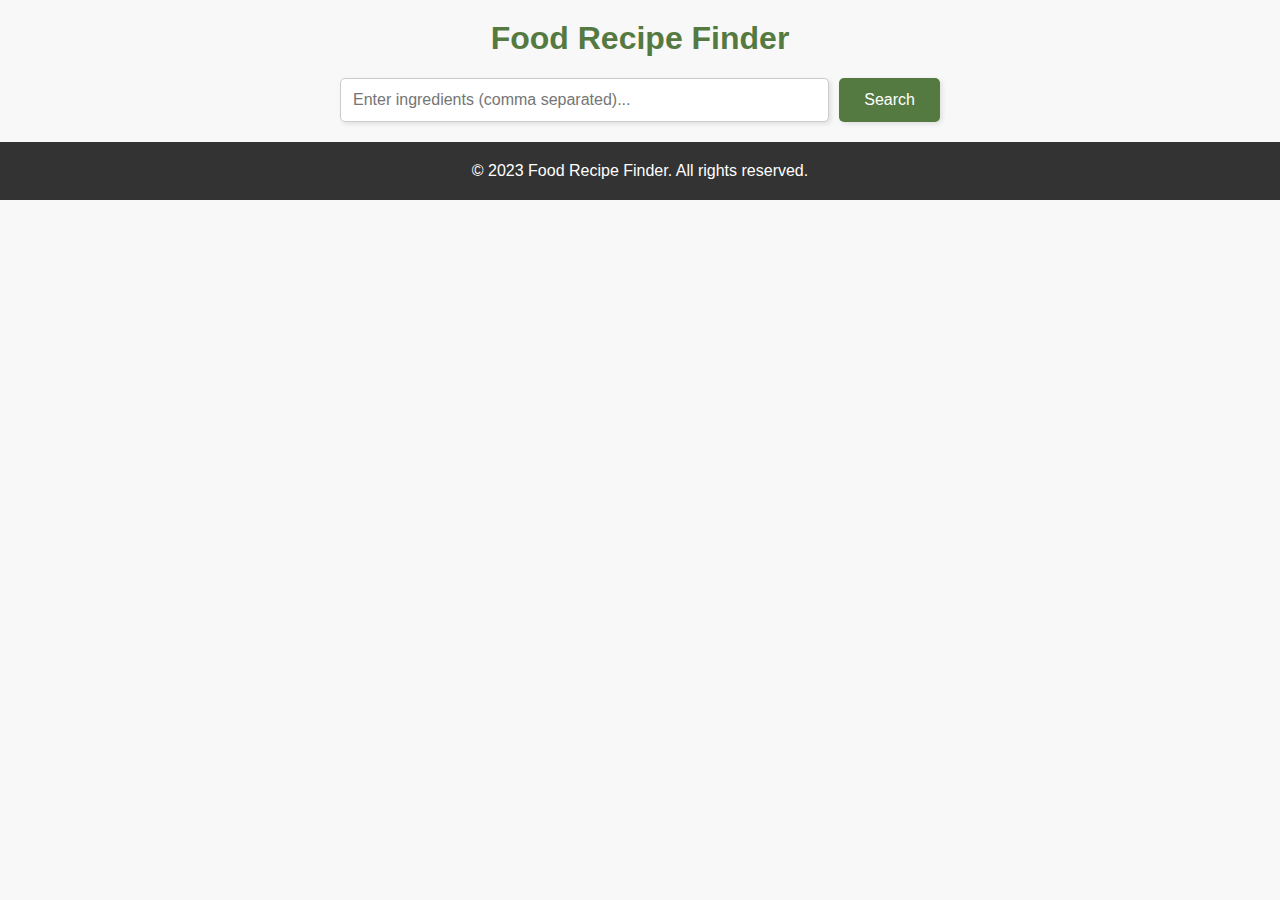
<file: MainCode/Website/FP FIN/spoon.html>
<!DOCTYPE html>
<html lang="en">
<head>
    <meta charset="UTF-8">
    <meta name="viewport" content="width=device-width, initial-scale=1.0">
    <title>Food Recipe Finder</title>
    <style>
        body {
            font-family: 'Segoe UI', Tahoma, Geneva, Verdana, sans-serif; /* Modern font */
            margin: 0;
            padding: 0;
            background-color: #f8f8f8; /* Light background */
            color: #333; /* Dark text for contrast */
        }

        h1 {
            text-align: center;
            margin-top: 20px;
            color: #557a41; /* Earthy green */
        }

        .search-container {
            display: flex;
            justify-content: center; /* Center the search bar */
            margin: 20px auto; /* Center with margin */
            max-width: 600px; /* Limit width */
            gap: 10px;
        }

        #searchInput {
            flex: 1;
            padding: 12px; /* Increased padding */
            font-size: 16px;
            border: 1px solid #ccc;
            border-radius: 5px;
            box-sizing: border-box; /* Include padding in width */
            box-shadow: 2px 2px 5px rgba(0, 0, 0, 0.1); /* Subtle shadow */
        }

        button {
            padding: 12px 25px; /* Increased padding */
            background-color: #557a41; /* Earthy green */
            color: white;
            border: none;
            border-radius: 5px;
            cursor: pointer;
            font-size: 16px;
            transition: background-color 0.3s ease; /* Smooth transition */
            box-shadow: 2px 2px 5px rgba(0, 0, 0, 0.1); /* Subtle shadow */
        }

        button:hover {
            background-color: #435e2f; /* Darker green on hover */
        }

        #loading {
            text-align: center;
            font-size: 18px;
            margin-top: 20px;
            color: #777;
            display: none;
        }

        .grid-container {
            display: grid;
            grid-template-columns: repeat(auto-fill, minmax(300px, 1fr)); /* Adjusted minmax */
            gap: 20px;
            padding: 20px;
        }

        .recipe-card {
            border-radius: 8px; /* More rounded corners */
            overflow: hidden; /* Hide overflowing image */
            box-shadow: 5px 5px 10px rgba(0, 0, 0, 0.15); /* More prominent shadow */
            transition: transform 0.2s ease, box-shadow 0.2s ease; /* Smooth transitions */
            background-color: white;
        }

        .recipe-card:hover {
            transform: translateY(-5px); /* Lift up slightly on hover */
            box-shadow: 8px 8px 15px rgba(0, 0, 0, 0.2); /* Increased shadow on hover */
        }

        .recipe-image {
            width: 100%;
            height: 200px; /* Fixed height for images */
            object-fit: cover; /* Cover the entire area */
            display: block; /* Prevent image from creating extra space */
        }

        .recipe-card-content { /* New container for text content */
            padding: 15px;
        }

        .recipe-card h3 {
            margin-top: 0;
            color: #557a41; /* Earthy green for titles */
        }

        .recipe-card p {
            margin-bottom: 5px;
        }

        .recipe-card a {
            display: inline-block;
            padding: 8px 15px;
            background-color: #557a41; /* Earthy green */
            color: white;
            text-decoration: none;
            border-radius: 5px;
            transition: background-color 0.3s ease;
        }

        .recipe-card a:hover {
            background-color: #435e2f;
        }

        /* Footer Style */
        footer {
            text-align: center;
            padding: 20px;
            margin-top: 20px;
            background-color: #333; /* Darker footer */
            color: white;
        }

    </style>
</head>
<body>
    <h1>Food Recipe Finder</h1>
    <div class="search-container">
        <input type="text" id="searchInput" placeholder="Enter ingredients (comma separated)...">
        <button id="searchButton">Search</button>
    </div>
    <div id="loading">Loading...</div>
    <div id="results"></div>
    <script>
      // Get your API key from https://spoonacular.com/food-api
      // For production, move your API key to a secure server or environment variable.
      const API_KEY =  'dc25198905d143ab92093e318c70dfb4'; // Replace with your actual API key
  
      // Utility function to create a URL-friendly slug from a recipe title.
      function slugify(text) {
        return text.toString().toLowerCase()
          .replace(/\s+/g, '-')           // Replace spaces with -
          .replace(/[^\w\-]+/g, '')       // Remove all non-word chars
          .replace(/\-\-+/g, '-')         // Replace multiple - with single -
          .replace(/^-+/, '')             // Trim - from start of text
          .replace(/-+$/, '');            // Trim - from end of text
      }
  
      async function searchRecipes() {
        const searchInput = document.getElementById('searchInput');
        const searchTerm = searchInput.value.trim();
        const resultsContainer = document.getElementById('results');
        const loadingIndicator = document.getElementById('loading');
  
        if (!searchTerm) {
          alert('Please enter some ingredients');
          return;
        }
        
        // Show the loading indicator and clear previous results.
        loadingIndicator.style.display = 'block';
        resultsContainer.innerHTML = '';
  
        try {
          const response = await fetch(
            `https://api.spoonacular.com/recipes/findByIngredients?ingredients=${encodeURIComponent(searchTerm)}&number=10&apiKey=${API_KEY}`
          );
  
          if (!response.ok) {
            throw new Error(`API request failed with status ${response.status}`);
          }
  
          const recipes = await response.json();
          displayRecipes(recipes);
        } catch (error) {
          resultsContainer.innerHTML = `<p>Error: ${error.message}</p>`;
        } finally {
          // Hide the loading indicator once the request is complete.
          loadingIndicator.style.display = 'none';
        }
      }
  
      function displayRecipes(recipes) {
        const resultsContainer = document.getElementById('results');
  
        if (recipes.length === 0) {
          resultsContainer.innerHTML = '<p>No recipes found. Try different ingredients.</p>';
          return;
        }
  
        const recipesHTML = recipes.map(recipe => {
          // Construct a link to the full recipe using a slugified title and recipe id.
          const recipeUrl = `https://spoonacular.com/recipes/${slugify(recipe.title)}-${recipe.id}`;
          return `
            <div class="recipe-card">
              <h3>${recipe.title}</h3>
              <img class="recipe-image" src="${recipe.image}" alt="${recipe.title}">
              <p>Used Ingredients: ${recipe.usedIngredientCount}</p>
              <p>Missing Ingredients: ${recipe.missedIngredientCount}</p>
              <a href="${recipeUrl}" target="_blank">View Recipe Details</a>
            </div>
          `;
        }).join('');
  
        resultsContainer.innerHTML = `<div class="grid-container">${recipesHTML}</div>`;
      }
  
      // Attach event listeners.
      document.getElementById('searchButton').addEventListener('click', searchRecipes);
      document.getElementById('searchInput').addEventListener('keypress', function(e) {
        if (e.key === 'Enter') {
          searchRecipes();
        }
      });
    </script> 
    <footer>
        &copy; 2023 Food Recipe Finder. All rights reserved.  </footer>
</body>
</html>
</file>
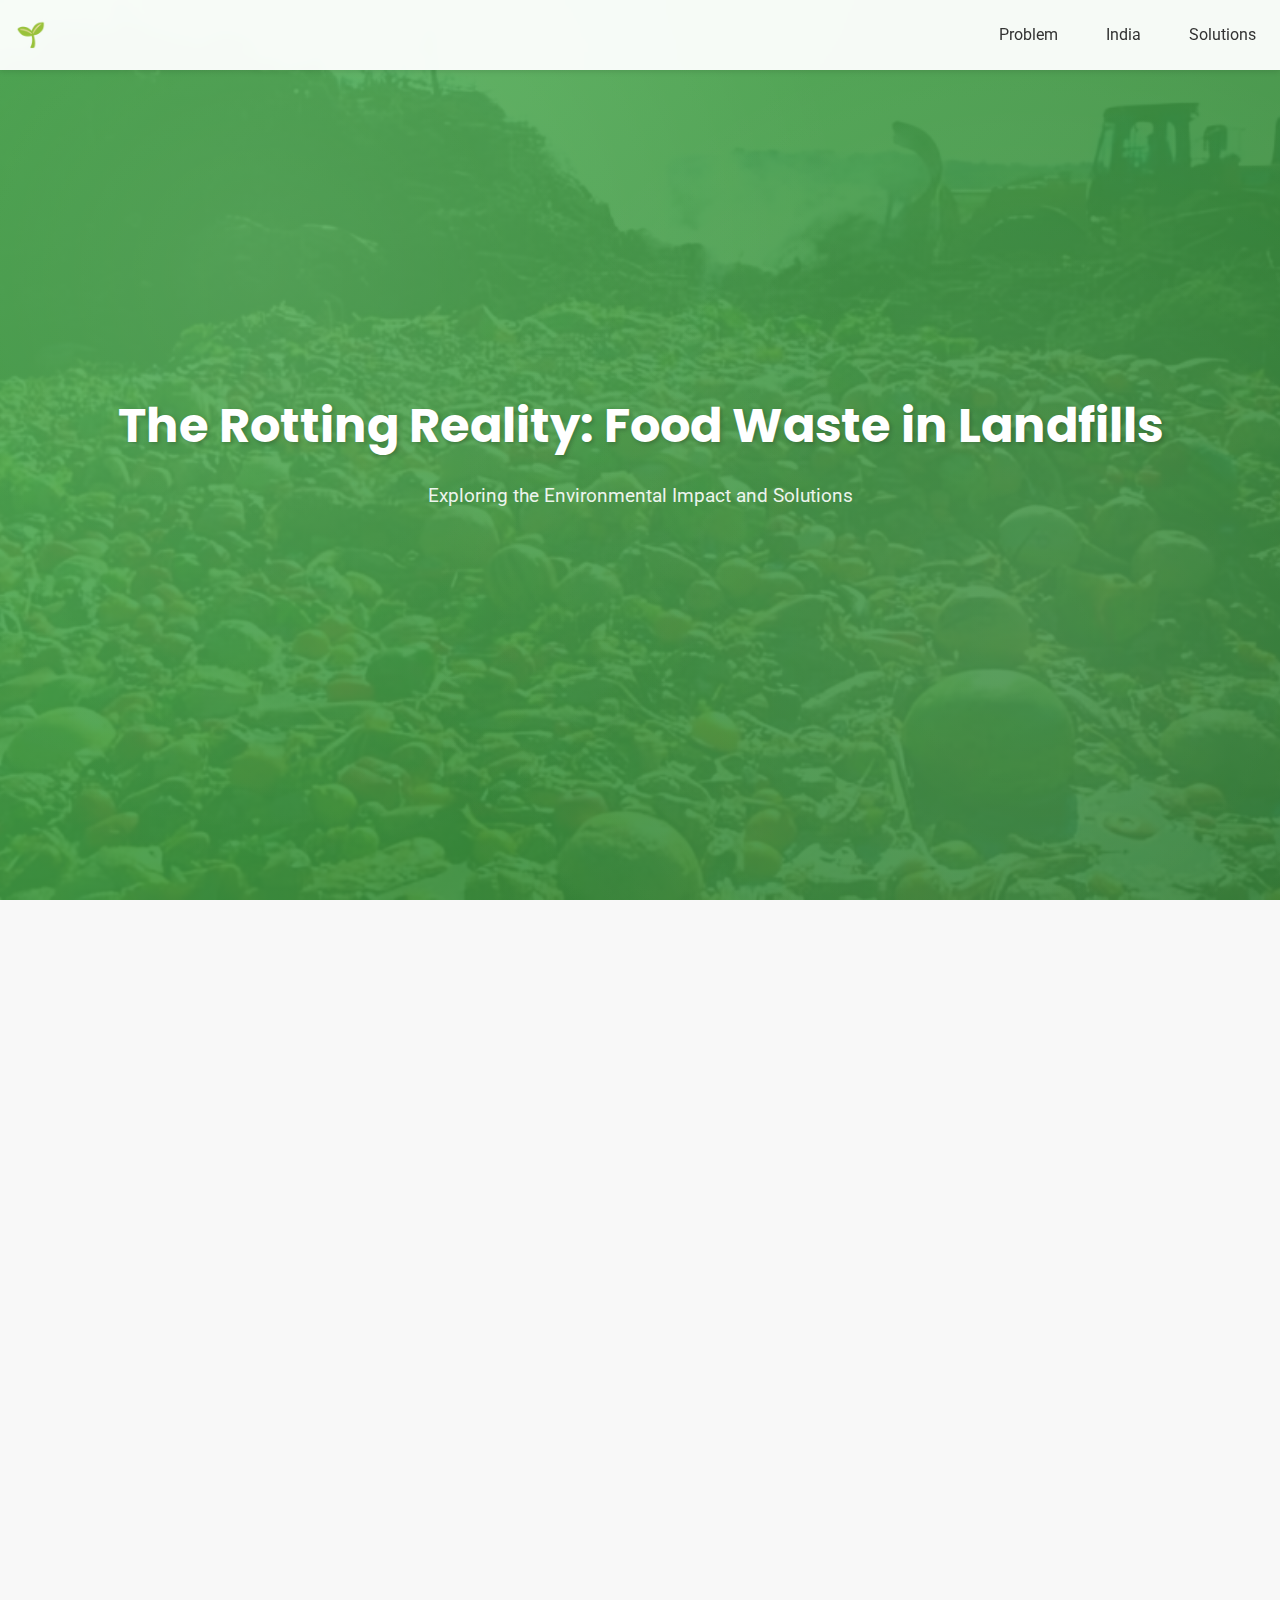
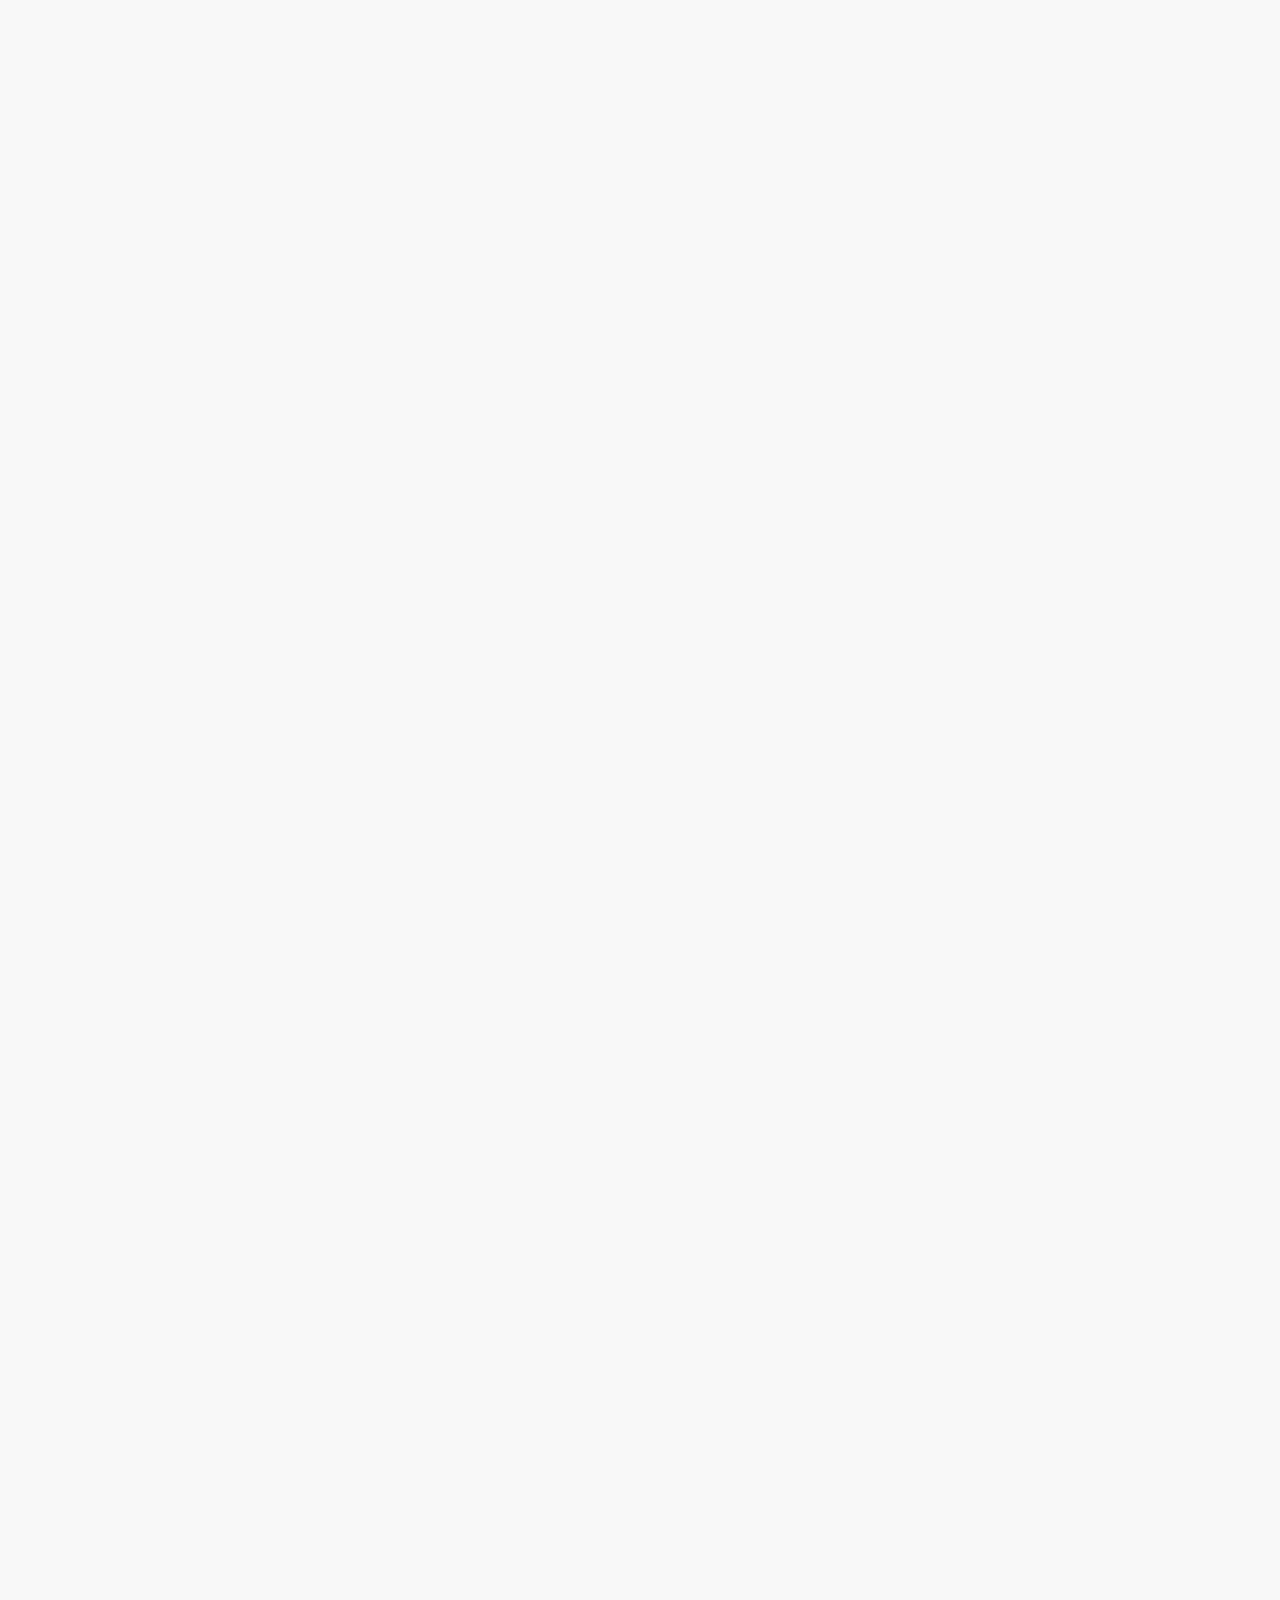
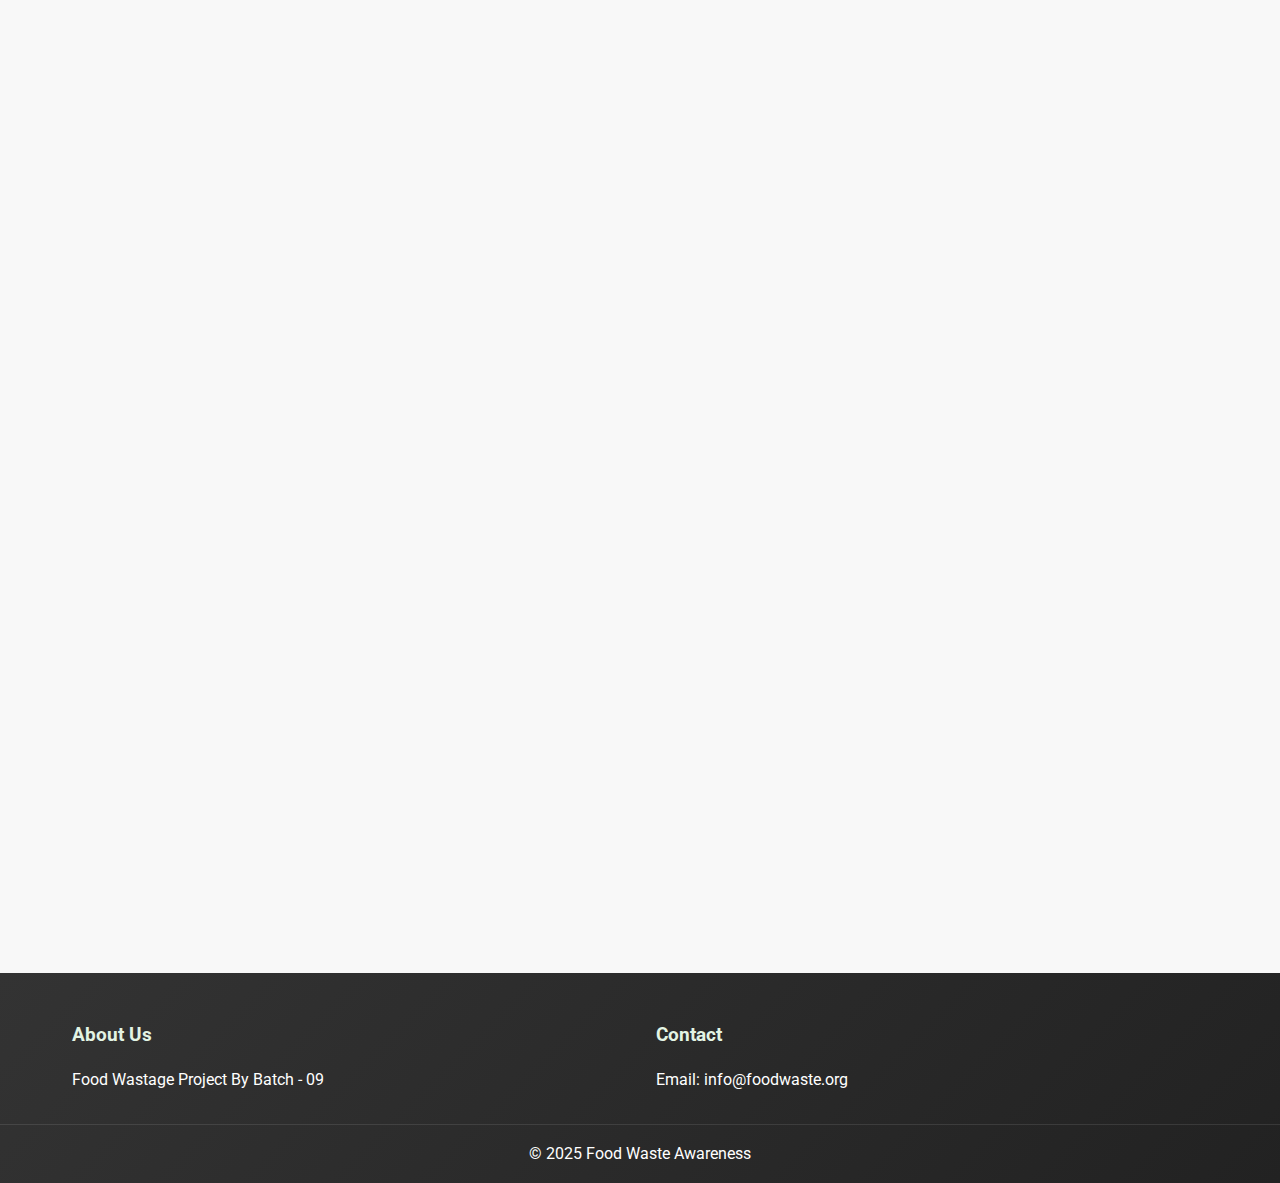
<file: MainCode/Website/Main/foodwaste-problems.html>
<!DOCTYPE html>
<html lang="en">
<head>
    <meta charset="UTF-8">
    <meta name="viewport" content="width=device-width, initial-scale=1.0">
    <meta name="description" content="Learn about the impact of food waste in landfills and solutions">
    <title>Food Waste in Landfills: A Growing Problem</title>
    <link rel="stylesheet" href="styles1.css">
    <link href="https://fonts.googleapis.com/css2?family=Roboto:wght@400;700&family=Poppins:wght@600&display=swap" rel="stylesheet">
    <link rel="icon" href="faviconMain.png">
</head>
<body>
    <!-- Navigation Menu -->
    <nav class="nav-menu">
        <div class="logo">🌱</div>
        <ul class="nav-links">
            <li><a href="#problem">Problem</a></li>
            <li><a href="#india">India</a></li>
            <li><a href="#solutions">Solutions</a></li>
        </ul>
    </nav>

    <!-- Progress Bar -->
    <div class="progress-bar"></div>

    <header class="animate-fade-in">
        <div class="header-content">
            <h1>The Rotting Reality: Food Waste in Landfills</h1>
            <p class="subtitle">Exploring the Environmental Impact and Solutions</p>
        </div>
        <div class="header-bg"></div>
    </header>
    
    <main>
        <section id="problem" class="problem animate-on-scroll">
            <h2>The Problem</h2>
            <div class="content-wrapper">
                <p>Food waste in landfills is a significant environmental issue. When food decomposes in the oxygen-deprived environment of a landfill, it produces <span class="methane-text" data-tooltip="A greenhouse gas 25 times more potent than CO2">methane</span>, a potent greenhouse gas that contributes significantly to climate change. This decomposition process also creates leachate, a liquid that can contaminate soil and groundwater.</p>
                <div class="problem-image image-card">
                    <img src="foodWasteLandFill.png" alt="Landfill with food waste">
                    <div class="image-overlay">
                        <p>Impact on Environment</p>
                    </div>
                </div>
            </div>
        </section>

        <section id="india" class="india animate-on-scroll">
            <h2>The Situation in India</h2>
            <div class="content-wrapper">
                <p>India faces a massive challenge with food waste. Significant amounts of food are lost during production, transportation, storage, and consumption. Factors contributing to this include inadequate infrastructure, inefficient supply chains, and social practices.</p>
                <div class="stats-container">
                    <div class="stat-card">
                        <span class="stat-number">40%</span>
                        <p>Food Lost in Production</p>
                    </div>
                    <div class="stat-card">
                        <span class="stat-number">₹92k Cr</span>
                        <p>Annual Economic Loss</p>
                    </div>
                </div>
                <div class="india-image image-card">
                    <img src="stats.jpg" alt="Food waste in India">
                    <div class="image-overlay">
                        <p>Statistical Overview</p>
                    </div>
                </div>
            </div>
        </section>

        <section id="solutions" class="solutions animate-on-scroll">
            <h2>What Can Be Done?</h2>
            <div class="content-wrapper">
                <div class="solutions-grid">
                    <div class="solution-card">
                        <div class="card-icon">🌱</div>
                        <h3>Reduce</h3>
                        <p>Implement better inventory management and portion control</p>
                    </div>
                    <div class="solution-card">
                        <div class="card-icon">♻️</div>
                        <h3>Recycle</h3>
                        <p>Convert food waste into compost and biogas</p>
                    </div>
                    <div class="solution-card">
                        <div class="card-icon">📱</div>
                        <h3>Technology</h3>
                        <p>Use smart storage and tracking systems</p>
                    </div>
                </div>
                <div class="india-image image-card">
                    <img src="stats1.jpg" alt="Food waste statistics">
                    <div class="image-overlay">
                        <p>Solution Impact</p>
                    </div>
                </div>
            </div>
        </section>
    </main>

    <footer>
        <div class="footer-content">
            <div class="footer-section">
                <h3>About Us</h3>
                <p>Food Wastage Project By Batch - 09</p>
            </div>
            <div class="footer-section">
                <h3>Contact</h3>
                <p>Email: info@foodwaste.org</p>
            </div>
        </div>
        <div class="footer-bottom">
            <p>&copy; 2025 Food Waste Awareness</p>
        </div>
    </footer>

    <script>
        // Progress bar
        window.addEventListener('scroll', () => {
            const winScroll = document.body.scrollTop || document.documentElement.scrollTop;
            const height = document.documentElement.scrollHeight - document.documentElement.clientHeight;
            const scrolled = (winScroll / height) * 100;
            document.querySelector('.progress-bar').style.width = scrolled + '%';
        });

        // Scroll animations
        const observerOptions = {
            threshold: 0.2,
            rootMargin: '0px'
        };

        const observer = new IntersectionObserver((entries) => {
            entries.forEach(entry => {
                if (entry.isIntersecting) {
                    entry.target.classList.add('visible');
                }
            });
        }, observerOptions);

        document.querySelectorAll('.animate-on-scroll').forEach(element => {
            observer.observe(element);
        });

        // Smooth scroll for navigation links
        document.querySelectorAll('a[href^="#"]').forEach(anchor => {
            anchor.addEventListener('click', function (e) {
                e.preventDefault();
                document.querySelector(this.getAttribute('href')).scrollIntoView({
                    behavior: 'smooth'
                });
            });
        });
    </script>
</body>
</html>
</file>
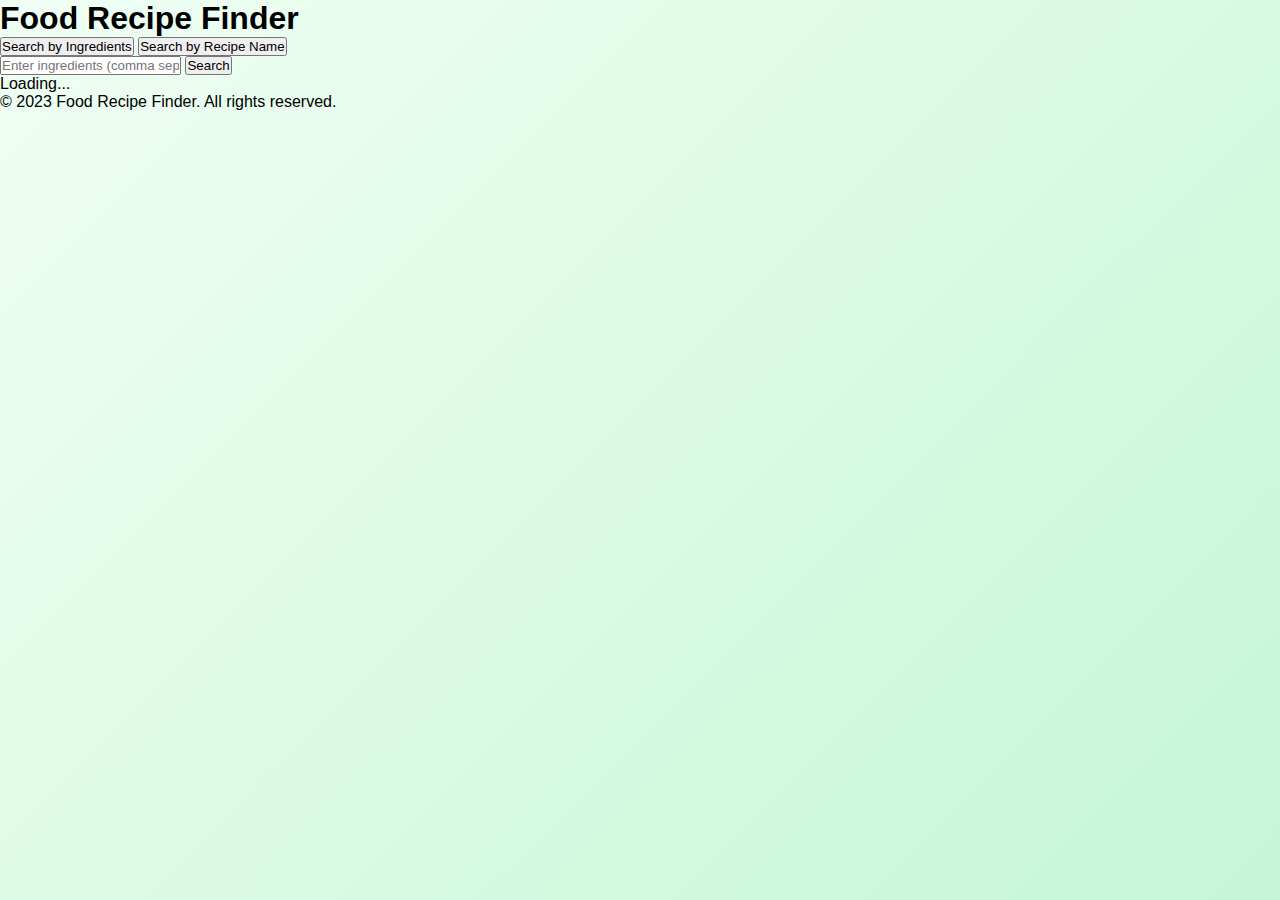
<file: MainCode/Website/Main/RecipieFinder.html>
<!DOCTYPE html>
<html lang="en">
<head>
    <meta charset="UTF-8">
    <meta name="viewport" content="width=device-width, initial-scale=1.0">
    <title>Food Recipe Finder</title>
    <style>
      * {
         margin: 0;
         padding: 0;
         box-sizing: border-box;
         font-family: 'Poppins', sans-serif;
      }
      body {
         background: linear-gradient(135deg, #f0fff4, #c6f6d5);
         min-height: 100vh;
      }
      .container {
         max-width: 1200px;
         margin: 0 auto;
         padding: 2rem;
      }
      header {
         text-align: center;
         margin-bottom: 3rem;
      }
      .logo {
         font-size: 2.5rem;
         color: #2f855a;
         font-weight: 600;
         margin-bottom: 1rem;
      }
      .tagline {
         color: #48bb78;
         font-size: 1.2rem;
      }
      .input-section {
         display: flex;
         gap: 1rem;
         margin-bottom: 2rem;
      }
      .ingredient-input {
         flex: 1;
         padding: 1rem;
         border: 2px solid #c6f6d5;
         border-radius: 12px;
         font-size: 1rem;
         outline: none;
         transition: all 0.3s ease;
      }
      .ingredient-input:focus {
         border-color: #48bb78;
         box-shadow: 0 0 8px rgba(72, 187, 120, 0.3);
      }
      .search-bar {
         width: 300px;
         padding: 1rem;
         border: 2px solid #c6f6d5;
         border-radius: 12px;
         font-size: 1rem;
         outline: none;
      }
      .content-wrapper {
         display: grid;
         grid-template-columns: 1fr 1fr;
         gap: 2rem;
      }
      .recipe-box {
         background: white;
         border-radius: 16px;
         padding: 2rem;
         box-shadow: 0 4px 20px rgba(0, 0, 0, 0.08);
         height: 500px;
         overflow-y: auto;
      }
      .nutrition-box {
         background: white;
         border-radius: 16px;
         padding: 2rem;
         box-shadow: 0 4px 20px rgba(0, 0, 0, 0.08);
         height: 300px;
         display: flex;
         align-items: center;
         justify-content: center;
         font-size: 1.2rem;
         color: #48bb78;
      }
      .recipe-card {
         background: #f7fff7;
         padding: 1.5rem;
         border-radius: 12px;
         margin-bottom: 1rem;
         transition: transform 0.3s ease;
         cursor: pointer;
      }
      .recipe-card:hover {
         transform: translateY(-3px);
         box-shadow: 0 4px 12px rgba(72, 187, 120, 0.1);
      }
      .recipe-title {
         color: #2f855a;
         font-weight: 600;
         margin-bottom: 0.5rem;
      }
      .recipe-ingredients {
         color: #718096;
         font-size: 0.9rem;
      }
      .btn {
         background: #48bb78;
         color: white;
         border: none;
         padding: 0.8rem 1.5rem;
         border-radius: 8px;
         cursor: pointer;
         transition: all 0.3s ease;
      }
      .btn:hover {
         background: #38a169;
         transform: translateY(-2px);
      }
      @media (max-width: 768px) {
         .content-wrapper {
            grid-template-columns: 1fr;
         }
         .input-section {
            flex-direction: column;
         }
         .search-bar {
            width: 100%;
         }
      }
      .modal {
         display: none;
         position: fixed;
         z-index: 1;
         left: 0;
         top: 0;
         width: 100%;
         height: 100%;
         overflow: auto;
         background-color: rgba(0, 0, 0, 0.4);
      }
      .modal-content {
         background-color: #fefefe;
         margin: 15% auto;
         padding: 20px;
         border: 1px solid #888;
         width: 80%;
         border-radius: 12px;
         box-shadow: 0 4px 20px rgba(0, 0, 0, 0.1);
      }
      .close {
         color: #aaa;
         float: right;
         font-size: 28px;
         font-weight: bold;
      }
      .close:hover,
      .close:focus {
         color: black;
         text-decoration: none;
         cursor: pointer;
      }
      .recipe-instructions {
         margin-top: 1rem;
      }
      .recipe-instructions h3 {
         color: #2f855a;
         margin-bottom: 0.5rem;
      }
      .recipe-instructions p {
         color: #718096;
         line-height: 1.6;
         margin-bottom: 0.5rem;
      }
   </style>
</head>
<body>
    <h1>Food Recipe Finder</h1>
    
    <!-- New search section with type selector -->
    <div class="search-section">
        <div class="search-type-selector">
            <button class="search-type-button active" data-type="ingredients">Search by Ingredients</button>
            <button class="search-type-button" data-type="recipe">Search by Recipe Name</button>
        </div>
        
        <div class="search-container">
            <input type="text" id="searchInput" placeholder="Enter ingredients (comma separated)...">
            <button id="searchButton">Search</button>
        </div>
    </div>

    <div id="loading">Loading...</div>
    <div id="results"></div>

    <script>
        // Previous code remains the same until the search functions
        const API_KEY = ''; // **REPLACE WITH YOUR API KEY**
    const ingredientInput = document.getElementById('ingredientInput');
    const recipeResults = document.getElementById('recipeResults');
    const recipeModal = document.getElementById('recipeModal');
    const modalRecipeTitle = document.getElementById('modalRecipeTitle');
    const modalRecipeIngredients = document.getElementById('modalRecipeIngredients');
    const modalRecipeInstructions = document.getElementById('modalRecipeInstructions');
    const closeModal = document.querySelector('.close');
    const loadingIndicator = document.getElementById('loading');
    
    async function searchRecipes() {
        const ingredients = ingredientInput.value.trim();
        if (!ingredients) {
            return; // Do nothing if input is empty
        }
        loadingIndicator.style.display = 'block';
    
        try {
            const response = await fetch(
                `https://api.spoonacular.com/recipes/findByIngredients?ingredients=${encodeURIComponent(ingredients)}&number=10&apiKey=${API_KEY}`
            );
            if (!response.ok) {
                throw new Error(`API request failed with status ${response.status}`);
            }
            const recipes = await response.json();
            displayRecipes(recipes);
        } catch (error) {
            console.error("Error fetching recipes:", error);
            recipeResults.innerHTML = `<p>Error: ${error.message}</p>`;
        } finally {
            loadingIndicator.style.display = 'none';
        }
    }
    
    function displayRecipes(recipes) {
        recipeResults.innerHTML = '';
        if (recipes.length === 0) {
            recipeResults.innerHTML = "<p>No recipes found. Try different ingredients.</p>";
            return;
        }
        recipes.forEach(recipe => {
            const recipeCard = document.createElement('div');
            recipeCard.classList.add('recipe-card');
            recipeCard.dataset.recipeId = recipe.id;
            recipeCard.innerHTML = `
                <h3 class="recipe-title">${recipe.title}</h3>
                <p class="recipe-ingredients">
                Used: ${recipe.usedIngredients.map(i => i.name).join(', ')}<br>
                Missing: ${recipe.missedIngredients.map(i => i.name).join(', ')}
                </p>
            `;
            recipeCard.addEventListener('click', () => openRecipeModal(recipe.id));
            recipeResults.appendChild(recipeCard);
        });
    }
    
    async function openRecipeModal(recipeId) {
        loadingIndicator.style.display = 'block';
        try {
            const response = await fetch(
                `https://api.spoonacular.com/recipes/${recipeId}/information?apiKey=${API_KEY}`
            );
            if (!response.ok) {
                throw new Error(`API request failed with status ${response.status}`);
            }
            const recipeDetails = await response.json();
    
            modalRecipeTitle.textContent = recipeDetails.title;
            modalRecipeIngredients.textContent = `Ingredients: ${recipeDetails.extendedIngredients.map(i => i.original).join(', ')}`;
    
            if (recipeDetails.instructions) {
                modalRecipeInstructions.innerHTML = recipeDetails.instructions;
            } else if (recipeDetails.analyzedInstructions && recipeDetails.analyzedInstructions.length > 0) {
                let formattedInstructions = "<ul>";
                recipeDetails.analyzedInstructions.forEach(instructionSet => {
                    instructionSet.steps.forEach(step => {
                        formattedInstructions += `<li>${step.step}</li>`;
                    });
                });
                formattedInstructions += "</ul>";
                modalRecipeInstructions.innerHTML = formattedInstructions;
            } else {
                modalRecipeInstructions.innerHTML = "<p>Instructions not available.</p>";
            }
    
            recipeModal.style.display = 'block';
    
        } catch (error) {
            console.error("Error fetching recipe details:", error);
            alert("Error fetching recipe details. Please try again.");
        } finally {
            loadingIndicator.style.display = 'none';
        }
    }
    
    closeModal.addEventListener('click', () => {
        recipeModal.style.display = 'none';
    });
    
    window.addEventListener('click', (event) => {
        if (event.target == recipeModal) {
            recipeModal.style.display = 'none';
        }
    });
    
    ingredientInput.addEventListener('keypress', function(event) {
        if (event.key === 'Enter') {
            searchRecipes();
        }
    });
        // New function to handle recipe name search
        async function searchByRecipeName() {
            const searchInput = document.getElementById('searchInput');
            const searchTerm = searchInput.value.trim();
            const resultsContainer = document.getElementById('results');
            const loadingIndicator = document.getElementById('loading');

            if (!searchTerm) {
                alert('Please enter a recipe name');
                return;
            }

            loadingIndicator.style.display = 'block';
            resultsContainer.innerHTML = '';

            try {
                // Placeholder for future API implementation
                console.log(`Will search for recipes with name: ${searchTerm}`);
                // Here you'll implement your API call
                
            } catch (error) {
                resultsContainer.innerHTML = `<p>Error: ${error.message}</p>`;
            } finally {
                loadingIndicator.style.display = 'none';
            }
        }

        // Update event listeners to handle both search types
        const searchTypeButtons = document.querySelectorAll('.search-type-button');
        const searchInput = document.getElementById('searchInput');
        let currentSearchType = 'ingredients';

        searchTypeButtons.forEach(button => {
            button.addEventListener('click', () => {
                searchTypeButtons.forEach(btn => btn.classList.remove('active'));
                button.classList.add('active');
                currentSearchType = button.dataset.type;
                
                // Update placeholder text based on search type
                searchInput.placeholder = currentSearchType === 'ingredients' 
                    ? 'Enter ingredients (comma separated)...'
                    : 'Enter recipe name...';
            });
        });

        document.getElementById('searchButton').addEventListener('click', () => {
            if (currentSearchType === 'ingredients') {
                searchRecipes();
            } else {
                searchByRecipeName();
            }
        });

        searchInput.addEventListener('keypress', function(e) {
            if (e.key === 'Enter') {
                if (currentSearchType === 'ingredients') {
                    searchRecipes();
                } else {
                    searchByRecipeName();
                }
            }
        });
    </script>
    
    <footer>
        &copy; 2023 Food Recipe Finder. All rights reserved.
    </footer>
</body>
</html>
</file>
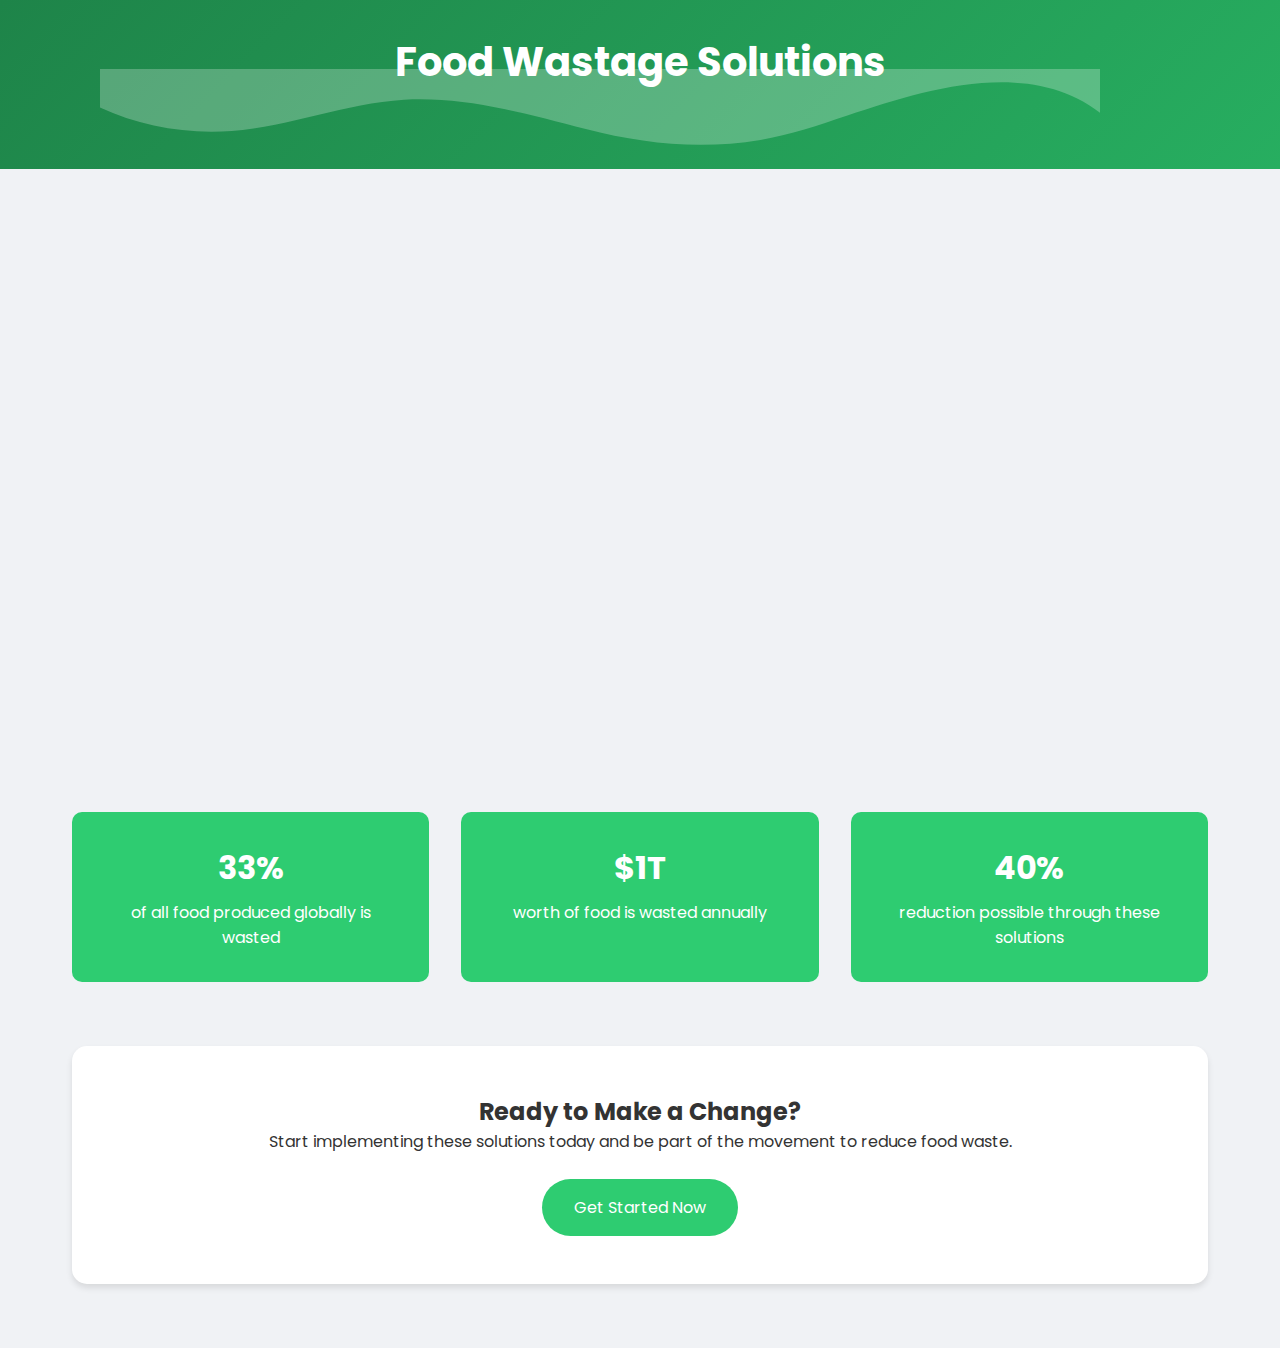
<file: MainCode/Website/Main/waste-solutions.html>
<!DOCTYPE html>
<html lang="en">
<head>
    <meta charset="UTF-8">
    <meta name="viewport" content="width=device-width, initial-scale=1.0">
    <title>Food Wastage Solutions</title>
    <link href="https://fonts.googleapis.com/css2?family=Poppins:wght@400;600;700&display=swap" rel="stylesheet">
    <link rel="stylesheet" href="https://cdnjs.cloudflare.com/ajax/libs/font-awesome/6.0.0/css/all.min.css">
    <link rel="icon" href="faviconMain.png">
    <style>
        * {
            margin: 0;
            padding: 0;
            box-sizing: border-box;
            font-family: 'Poppins', sans-serif;
        }

        body {
            background: #f0f2f5;
            color: #333;
        }

        /* Header Styles with Animation */
        .header {
            background: linear-gradient(135deg, #1e8449, #27ae60);
            padding: 2rem;
            text-align: center;
            color: white;
            position: relative;
            overflow: hidden;
        }

        .header h1 {
            font-size: 2.5rem;
            margin-bottom: 1rem;
            animation: slideDown 1s ease-out;
        }

        .header p {
            font-size: 1.2rem;
            opacity: 0;
            animation: fadeIn 1s ease-out forwards;
            animation-delay: 0.5s;
        }

        /* Wave Animation */
        .wave {
            position: absolute;
            bottom: 0;
            left: 0;
            width: 100%;
            height: 100px;
            background: url('data:image/svg+xml,<svg viewBox="0 0 1200 120" xmlns="http://www.w3.org/2000/svg"><path d="M0,0V46.29c47.79,22.2,103.59,32.17,158,28,70.36-5.37,136.33-33.31,206.8-37.5C438.64,32.43,512.34,53.67,583,72.05c69.27,18,138.3,24.88,209.4,13.08,36.15-6,69.85-17.84,104.45-29.34C989.49,25,1113-14.29,1200,52.47V0Z" fill="%23ffffff" opacity=".25"/></svg>') repeat-x;
            background-size: 1200px 100px;
            animation: waveAnimation 10s linear infinite;
        }

        /* Main Content Styles */
        .container {
            max-width: 1200px;
            margin: 2rem auto;
            padding: 0 2rem;
        }

        .solution-card {
            background: white;
            border-radius: 15px;
            padding: 2rem;
            margin-bottom: 2rem;
            box-shadow: 0 4px 6px rgba(0, 0, 0, 0.1);
            transform: translateY(50px);
            opacity: 0;
            animation: slideUp 0.8s ease-out forwards;
        }

        .solution-card:nth-child(2) {
            animation-delay: 0.2s;
        }

        .solution-card:nth-child(3) {
            animation-delay: 0.4s;
        }

        .solution-card h2 {
            color: #2ecc71;
            margin-bottom: 1rem;
            display: flex;
            align-items: center;
        }

        .solution-card h2 i {
            margin-right: 1rem;
            font-size: 1.5rem;
        }

        .solution-card p {
            line-height: 1.6;
            color: #666;
        }

        /* Interactive Elements */
        .stat-container {
            display: grid;
            grid-template-columns: repeat(auto-fit, minmax(250px, 1fr));
            gap: 2rem;
            margin: 3rem 0;
        }

        .stat-box {
            background: #2ecc71;
            padding: 2rem;
            border-radius: 10px;
            color: white;
            text-align: center;
            transition: transform 0.3s ease;
        }

        .stat-box:hover {
            transform: translateY(-10px);
        }

        .stat-box h3 {
            font-size: 2rem;
            margin-bottom: 0.5rem;
        }

        /* Call to Action */
        .cta-section {
            text-align: center;
            margin: 4rem 0;
            padding: 3rem;
            background: white;
            border-radius: 15px;
            box-shadow: 0 4px 6px rgba(0, 0, 0, 0.1);
        }

        .cta-button {
            display: inline-block;
            padding: 1rem 2rem;
            background: #2ecc71;
            color: white;
            text-decoration: none;
            border-radius: 30px;
            transition: transform 0.3s ease, box-shadow 0.3s ease;
        }

        .cta-button:hover {
            transform: translateY(-3px);
            box-shadow: 0 6px 12px rgba(46, 204, 113, 0.3);
        }

        /* Animations */
        @keyframes slideDown {
            from {
                transform: translateY(-100px);
                opacity: 0;
            }
            to {
                transform: translateY(0);
                opacity: 1;
            }
        }

        @keyframes fadeIn {
            to {
                opacity: 1;
            }
        }

        @keyframes slideUp {
            to {
                transform: translateY(0);
                opacity: 1;
            }
        }

        @keyframes waveAnimation {
            0% {
                background-position-x: 0;
            }
            100% {
                background-position-x: 1200px;
            }
        }
    </style>
</head>
<body>
    <header class="header">
        <h1>Food Wastage Solutions</h1>
        <p>Together, we can make a difference</p>
        <div class="wave"></div>
    </header>

    <div class="container">
        <div class="solution-card">
            <h2><i class="fas fa-recycle"></i>Smart Storage Solutions</h2>
            <p>Implementing proper storage techniques can significantly reduce food waste. Use airtight containers, understand proper refrigeration temperatures, and organize your food with a "first in, first out" system. Smart storage can extend food life by up to 2 weeks!</p>
        </div>

        <div class="solution-card">
            <h2><i class="fas fa-shopping-basket"></i>Mindful Shopping</h2>
            <p>Plan your meals ahead, make detailed shopping lists, and buy only what you need. Check expiration dates and avoid bulk purchases of perishable items unless necessary. This simple practice can reduce household food waste by up to 25%.</p>
        </div>

        <div class="solution-card">
            <h2><i class="fas fa-seedling"></i>Composting</h2>
            <p>Turn food scraps into valuable compost for your garden. Composting not only reduces waste but also creates nutrient-rich soil for growing new food. It's a perfect example of a circular economy in action!</p>
        </div>

        <div class="stat-container">
            <div class="stat-box">
                <h3>33%</h3>
                <p>of all food produced globally is wasted</p>
            </div>
            <div class="stat-box">
                <h3>$1T</h3>
                <p>worth of food is wasted annually</p>
            </div>
            <div class="stat-box">
                <h3>40%</h3>
                <p>reduction possible through these solutions</p>
            </div>
        </div>

        <div class="cta-section">
            <h2>Ready to Make a Change?</h2>
            <p>Start implementing these solutions today and be part of the movement to reduce food waste.</p>
            <br>
            <a href="C:\Users\inavo\OneDrive\Documents\FieldProject(V)\Website\FP FIN\index.html"class="cta-button">Get Started Now</a>
        </div>
    </div>
</body>
</html>
</file>
<file: MainCode/Website/Main/styles1.css>
:root {
    --primary-color: #84cf86;
    --secondary-color: #b5d0b7;
    --accent-color: #e3f4e4;
    --text-color: #333;
    --bg-light: #f8f8f8;
    --shadow-soft: 0 2px 5px rgba(0, 0, 0, 0.1);
    --shadow-medium: 0 5px 15px rgba(0, 0, 0, 0.1);
    --shadow-strong: 0 8px 25px rgba(0, 0, 0, 0.2);
    --transition-quick: 0.3s ease;
    --transition-smooth: 0.5s ease-in-out;
}

/* Reset and Base Styles */
* {
    margin: 0;
    padding: 0;
    box-sizing: border-box;
}

body {
    font-family: 'Roboto', sans-serif;
    line-height: 1.6;
    color: var(--text-color);
    background-color: var(--bg-light);
    overflow-x: hidden;
}

/* Navigation Styles */
.nav-menu {
    position: fixed;
    top: 0;
    width: 100%;
    background: rgba(255, 255, 255, 0.95);
    padding: 1rem;
    display: flex;
    justify-content: space-between;
    align-items: center;
    z-index: 1000;
    backdrop-filter: blur(5px);
    box-shadow: var(--shadow-soft);
}

.logo {
    font-size: 1.5rem;
    animation: rotate360 20s linear infinite;
}

.nav-links {
    display: flex;
    gap: 2rem;
    list-style: none;
}

.nav-links a {
    text-decoration: none;
    color: var(--text-color);
    position: relative;
    padding: 0.5rem;
}

.nav-links a::after {
    content: '';
    position: absolute;
    bottom: 0;
    left: 0;
    width: 0;
    height: 2px;
    background: var(--primary-color);
    transition: width var(--transition-quick);
}

.nav-links a:hover::after {
    width: 100%;
}

/* Progress Bar */
.progress-bar {
    position: fixed;
    top: 0;
    left: 0;
    height: 3px;
    background: var(--primary-color);
    z-index: 1001;
    transition: width var(--transition-quick);
}

header {
    position: relative;
    height: 100vh;
    display: flex;
    align-items: center;
    justify-content: center;
    text-align: center;
    color: white;
    overflow: hidden;
    margin-bottom: 2rem;
}

.header-bg {
    position: absolute;
    top: 0;
    left: 0;
    right: 0;
    bottom: 0;
    background: linear-gradient(135deg, 
        rgba(76, 175, 80, 0.9), /* Your primary color with opacity */
        rgba(46, 125, 50, 0.9)  /* Your secondary color with opacity */
    ),
    url('foodWasteLandFill.png'); /* Your background image */
    background-size: cover;
    background-position: center;
    background-repeat: no-repeat;
    z-index: 1;
    animation: slowZoom 20s infinite alternate;
}

/* Add this new animation */
@keyframes slowZoom {
    from {
        transform: scale(1);
    }
    to {
        transform: scale(1.1);
    }
}

.header-content {
    position: relative;
    z-index: 2;
    padding: 2rem;
    animation: fadeInUp 1s ease-out;
}



.header-bg::before {
    content: '';
    position: absolute;
    top: 0;
    left: 0;
    right: 0;
    bottom: 0;
    background: 
        radial-gradient(circle at 20% 30%, rgba(255,255,255,0.1) 0%, transparent 50%),
        radial-gradient(circle at 80% 70%, rgba(255,255,255,0.1) 0%, transparent 50%);
    animation: bgShift 20s ease-in-out infinite;
}

h1 {
    font-family: 'Poppins', sans-serif;
    font-size: 3rem;
    margin-bottom: 1rem;
    text-shadow: 2px 2px 4px rgba(0,0,0,0.2);
}

.subtitle {
    font-size: 1.2rem;
    opacity: 0.9;
}

/* Main Content Styles */
main {
    max-width: 1200px;
    margin: 0 auto;
    padding: 2rem;
}

section {
    margin-bottom: 4rem;
    opacity: 0;
    transform: translateY(30px);
    transition: all var(--transition-smooth);
}

section.visible {
    opacity: 1;
    transform: translateY(0);
}

.content-wrapper {
    background: white;
    padding: 2rem;
    border-radius: 15px;
    box-shadow: var(--shadow-soft);
    transition: transform var(--transition-quick), box-shadow var(--transition-quick);
}

.content-wrapper:hover {
    transform: translateY(-5px);
    box-shadow: var(--shadow-strong);
}

h2 {
    font-family: 'Poppins', sans-serif;
    color: var(--primary-color);
    margin-bottom: 2rem;
    position: relative;
    display: inline-block;
}

h2::after {
    content: '';
    position: absolute;
    bottom: -5px;
    left: 0;
    width: 0;
    height: 3px;
    background: var(--primary-color);
    transition: width var(--transition-quick);
}

section:hover h2::after {
    width: 100%;
}

/* Image Card Styles */
.image-card {
    position: relative;
    margin: 2rem 0;
    overflow: hidden;
    border-radius: 15px;
}

.image-card img {
    width: 100%;
    height: auto;
    transition: transform var(--transition-quick);
}

.image-card:hover img {
    transform: scale(1.05);
}

.image-overlay {
    position: absolute;
    bottom: 0;
    left: 0;
    right: 0;
    background: linear-gradient(transparent, rgba(0,0,0,0.7));
    padding: 1rem;
    color: white;
    transform: translateY(100%);
    transition: transform var(--transition-quick);
}

.image-card:hover .image-overlay {
    transform: translateY(0);
}

/* Stats Container */
.stats-container {
    display: flex;
    justify-content: space-around;
    margin: 2rem 0;
    gap: 2rem;
}

.stat-card {
    background: white;
    padding: 1.5rem;
    border-radius: 10px;
    text-align: center;
    box-shadow: var(--shadow-soft);
    transition: transform var(--transition-quick);
}

.stat-card:hover {
    transform: translateY(-5px);
}

.stat-number {
    font-size: 2rem;
    color: var(--primary-color);
    font-weight: bold;
}

/* Solutions Grid */
.solutions-grid {
    display: grid;
    grid-template-columns: repeat(auto-fit, minmax(250px, 1fr));
    gap: 2rem;
    margin: 2rem 0;
}

.solution-card {
    background: white;
    padding: 2rem;
    border-radius: 10px;
    text-align: center;
    box-shadow: var(--shadow-soft);
    transition: all var(--transition-quick);
}

.solution-card:hover {
    transform: translateY(-5px);
    box-shadow: var(--shadow-medium);
}

.card-icon {
    font-size: 2.5rem;
    margin-bottom: 1rem;
    animation: bounce 2s infinite;
}

/* Methane Text Styles */
.methane-text {
    color: var(--secondary-color);
    font-weight: bold;
    position: relative;
    cursor: help;
}

.methane-text::before {
    content: attr(data-tooltip);
    position: absolute;
    bottom: 100%;
    left: 50%;
    transform: translateX(-50%) scale(0);
    background: rgba(0,0,0,0.8);
    color: white;
    padding: 0.5rem;
    border-radius: 5px;
    font-size: 0.8rem;
    white-space: nowrap;
    transition: transform var(--transition-quick);
    pointer-events: none;
}
.methane-text:hover::before {
    transform: translateX(-50%) scale(1);
}

/* Footer Styles */
footer {
    background: linear-gradient(135deg, #333, #222);
    color: white;
    padding: 3rem 0 1rem;
    margin-top: 4rem;
}

.footer-content {
    max-width: 1200px;
    margin: 0 auto;
    display: grid;
    grid-template-columns: repeat(auto-fit, minmax(250px, 1fr));
    gap: 2rem;
    padding: 0 2rem;
}

.footer-section h3 {
    margin-bottom: 1rem;
    color: var(--accent-color);
}

.footer-bottom {
    text-align: center;
    margin-top: 2rem;
    padding-top: 1rem;
    border-top: 1px solid rgba(255,255,255,0.1);
}

/* Animations */
@keyframes fadeInUp {
    from {
        opacity: 0;
        transform: translateY(30px);
    }
    to {
        opacity: 1;
        transform: translateY(0);
    }
}

@keyframes rotate360 {
    from {
        transform: rotate(0deg);
    }
    to {
        transform: rotate(360deg);
    }
}

@keyframes bounce {
    0%, 100% {
        transform: translateY(0);
    }
    50% {
        transform: translateY(-10px);
    }
}

@keyframes bgShift {
    0%, 100% {
        background-position: 0% 0%;
    }
    50% {
        background-position: 100% 100%;
    }
}

/* Responsive Design */
@media screen and (max-width: 768px) {
    h1 {
        font-size: 2rem;
    }

    .nav-menu {
        padding: 0.5rem;
    }

    .nav-links {
        gap: 1rem;
    }

    main {
        padding: 1rem;
    }

    .content-wrapper {
        padding: 1.5rem;
    }

    .stats-container {
        flex-direction: column;
    }

    .solutions-grid {
        grid-template-columns: 1fr;
    }
}

/* Accessibility */
@media (prefers-reduced-motion: reduce) {
    * {
        animation: none !important;
        transition: none !important;
    }
}

/* Print Styles */
@media print {
    .nav-menu,
    .progress-bar {
        display: none;
    }

    header {
        height: auto;
    }

    .content-wrapper {
        box-shadow: none;
    }

    .image-card {
        break-inside: avoid;
    }
}
</file>
